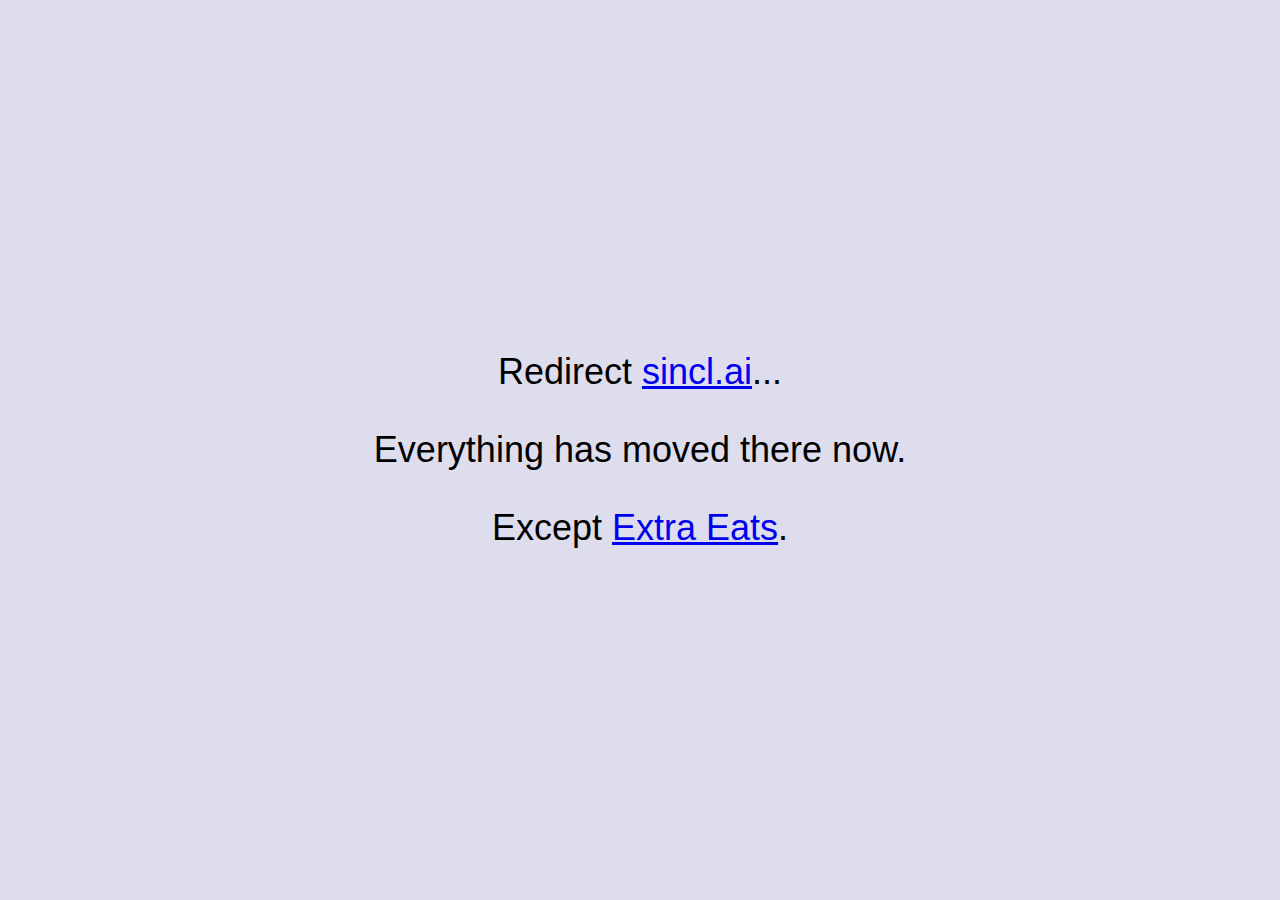
<file: index.html>
<!DOCTYPE html>
<meta charset="utf-8" />
<html lang="en">
  <head>
    <title>Sinclair Chen</title>
    <link
      rel="apple-touch-icon"
      sizes="180x180"
      href="/favicons/apple-touch-icon.png"
    />
    <link
      rel="icon"
      type="image/png"
      href="/favicons/favicon-16x16.png"
      sizes="16x16"
    />
    <link
      rel="icon"
      type="image/png"
      href="/favicons/favicon-32x32.png"
      sizes="32x32"
    />
    <link
      rel="icon"
      type="image/png"
      href="/favicons/android-chrome-192x192.png"
      sizes="192x192"
    />
    <link
      rel="icon"
      type="image/png"
      href="/favicons/android-chrome-512x512.png"
      sizes="512x512"
    />
    <link rel="icon" href="favicon.png" />

    <meta name="viewport" content="width=device-width, initial-scale=1.0" />
    <meta name="description" content="Sinclair (redir)" />

    <meta http-equiv="refresh" content="5; url='https://sincl.ai'" />

    <style>
      html {
        background-color: #dde;
        font-family: sans-serif;
        font-size: 36px;
      }
      body {
        margin: 0;
        width: 100vw;
        height: 100vh;
        display: flex;
        flex-direction: column;
        justify-content: center;
        text-align: center;
        gap: 1rem;
      }
    </style>
  </head>
  <body>
    <div>
      Redirect
      <a href="https://sincl.ai">sincl.ai</a>...
    </div>
    <div>Everything has moved there now.</div>
    <div>Except <a href="/project.html">Extra Eats</a>.</div>
  </body>
</html>
</file>
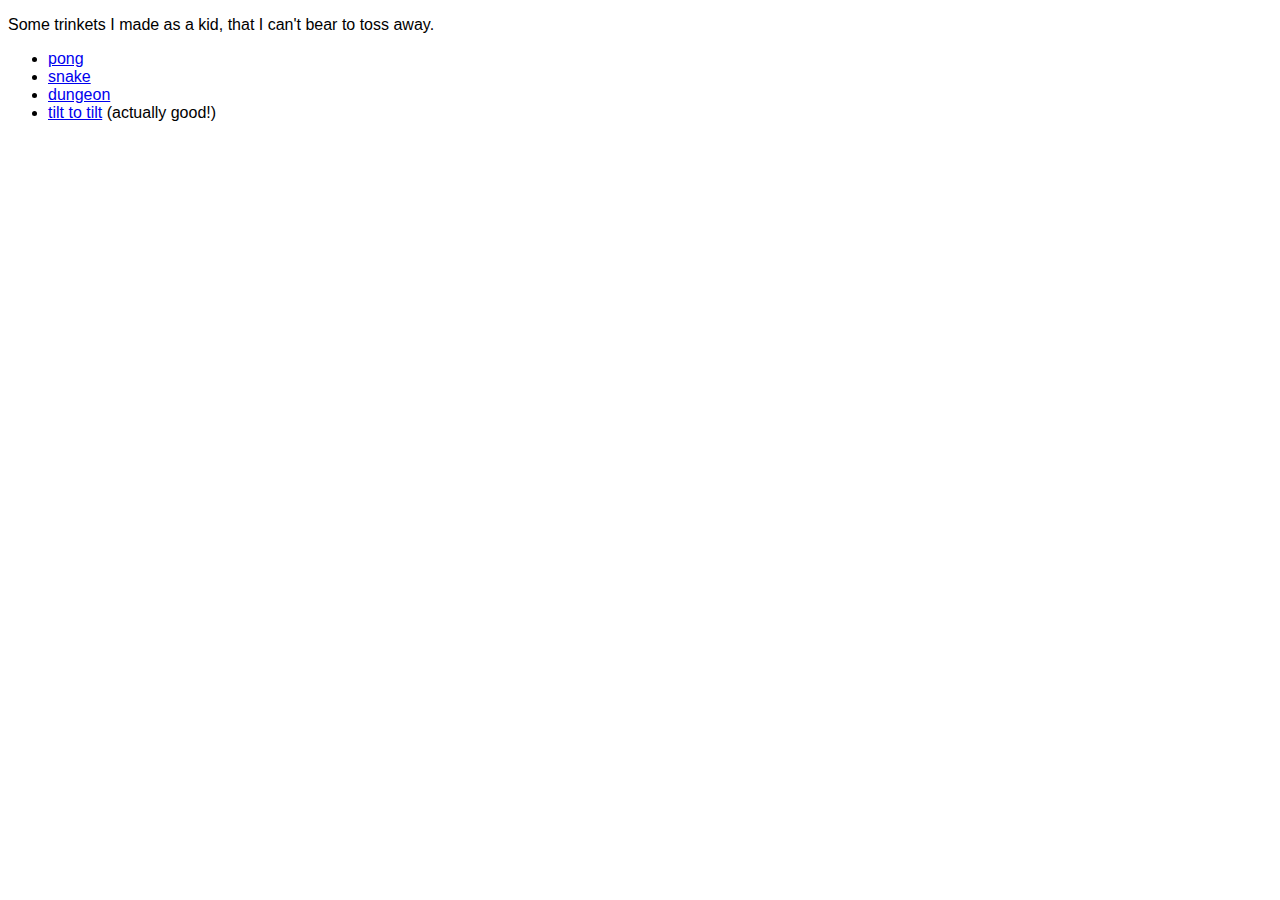
<file: projects/index.html>
<!DOCTYPE html>
<html lang="en">
<head>
  <meta charset="UTF-8">
  <meta http-equiv="X-UA-Compatible" content="IE=edge">
  <meta name="viewport" content="width=device-width, initial-scale=1.0">

	<link rel="apple-touch-icon" sizes="180x180" href="/favicons/apple-touch-icon.png" />
	<link rel="icon" type="image/png" href="/favicons/favicon-16x16.png" sizes="16x16"/>
	<link rel="icon" type="image/png" href="/favicons/favicon-32x32.png" sizes="32x32"/>
	<link rel="icon" type="image/png" href="/favicons/android-chrome-192x192.png" sizes="192x192"/>
	<link rel="icon" type="image/png" href="/favicons/android-chrome-512x512.png" sizes="512x512"/>

  <title>Games</title>
</head>
<body>
  <p>Some trinkets I made as a kid, that I can't bear to toss away.</p>
  <ul>
    <li><a href="./pong.html">pong</a></li>
    <li><a href="./Snek/snake.html">snake</a></li>
    <li><a href="./Dungeon-Crawler/Doors.html">dungeon</a></li>
    <li><a href="https://tilt-to-tilt.netlify.app">tilt to tilt</a> (actually good!)</li>
  </ul>
</body>
<style>
  :root {
    font-family: sans-serif;
  }
</style>

</html>
</file>
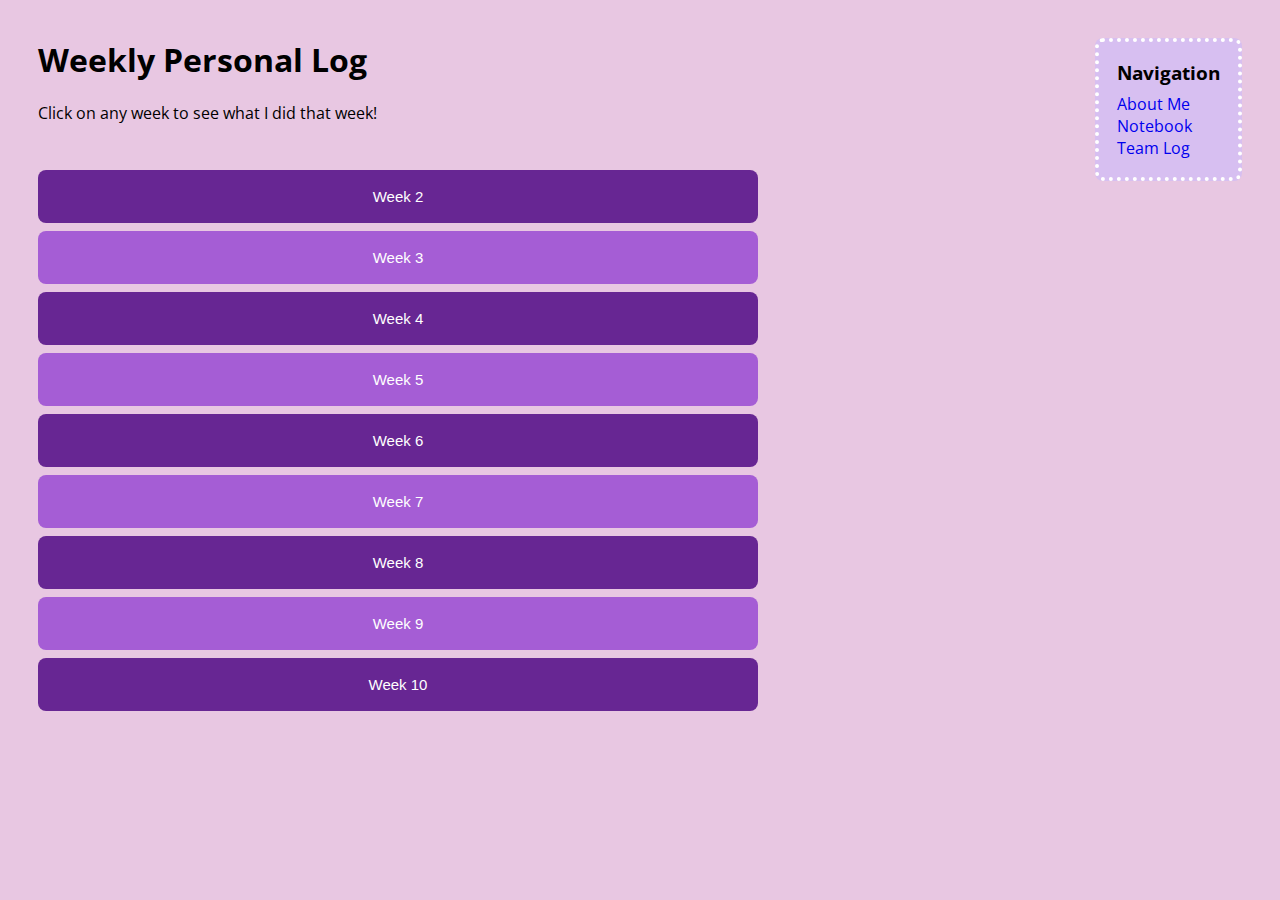
<file: log.html>
<html>
<head>
	<title>Sinclair's Log</title>
	<link rel="stylesheet" type="text/css" href="extraEats.css" />
	<link href="https://fonts.googleapis.com/css?family=Open+Sans&display=swap" rel="stylesheet">
	<script src='projects/ee/unhiding.js'></script>
</head>
<body>
	<nav>
	<h3>Navigation</h3>
	<ul>
		<li><a href="https://sincl.ai" target="_blank">About Me</a> </li>
		<li><a href="project.html">Notebook</a> </li>
		<li><a href="teamlog.html">Team Log</a> </li>
	</ul>
	</nav>
	<main>
	<h1>Weekly Personal Log</h1>
	<p>Click on any week to see what I did that week!</p>
	<br>
	<button class="collapsible">Week 2</button>
	<div class="revealedcontent">
	<h3>13 Apr</h3>
	<p>
		Signed <a href="projects/ee/Contract.pdf">team contract</a>
	</p>
	</div>

	<button class="collapsible">Week 3</button>
	<div class="revealedcontent">
	<h3>15 Apr</h3>
	<p>
		Me and the design team met with Nate. The meeting was orignally just between Nate and the design team, but Elissa invited me last minute so that I could communicate back to the tech team what was discussed. We talked about project timelines and Nate's role in the project. Apparently Nate's own team at the Center for Sustainability has been designing this app for quite a while. I asked Nate for the github link; he's surprised we haven't gotten it yet. After the meeting I find the link to Jonny's repo and share with the team.
	</p>
	<p>
		<strong>Edit:</strong> Jonny has since transfered ownership of the repository to <a href="https://github.com/SCU-Sustainability/taste-the-waste">SCU-Sustainaiblity.</a> Also as of 6/11/2019 his project notebook is no longer listed on his personal webpage.
	</p>
	<h3>18 Apr</h3>
	<p>
		I had arranged a meeting with Jonny (the lead programmer from last quarter) and was planning on showing up today, but I had a schedule conflict at the last minute. I think Aastha was the only one who ended up talking to him in person.
	</p>
	<h3>19 Apr</h3>
	<p>
		I downloaded the code and the Flutter SDK, Following <a href="https://github.com/SCU-Sustainability/taste-the-waste/wiki/Setup">Jonny's setup instructions.</a> We are still awaiting the access codes
	</p>
	</div>


	<button class="collapsible">Week 4</button>
	<div class="revealedcontent">
	<h3>23 Apr</h3>
	<p>
		Logged into the "offical" github and made sure that there were no differences between it's code and ours. Made a facebook messenger group chat with the tech team and Jonny. See <a href="teamlog.html">team log</a> for more details.
	</p>
	<h3>24 Apr</h3>
	<p>
		My computer breaks - it won't turn on even when plugged in. This might be because I borrowed Jazzy's charger yesterday and its voltage is different. I proceed to waste too much time in the next few days trying to fix it myself. I also wait too long before informing my team about this.
	</p>
	</div>

	<button class="collapsible">Week 5</button>
	<div class="revealedcontent">
	<h3>28-29 Apr</h3>
	<p>
		Bought a new computer at bestbuy, and set up everything all over again. I was not able to get the UI to display this time.
	</p>
	<h3>30 Apr</h3>
	<p>
		During class, finished getting the UI to dislay. Got past the login screen by changing <code>_is_logged_in()</code> to always return true. Updated the <a href="https://docs.google.com/spreadsheets/d/1XqJAMltySMIff326SmyOpSn7QbAYWZ26hbyieuDp6B0/edit?usp=sharing">GANTT chart</a> so it has dates and tasks.
	</p>
	<p>
		<strong>EDIT:</strong> It is not up to date. If you're us, check the team drive, the issues are in a google doc. If you're Dr. JAK maybe you should tell us off for trying to use a spreadsheet for the GANTT chart instead of some dedicated GANTT software that isn't terrible.
	</p>

	<h3>2 May</h3>
	<p>
		Changed the <a href="https://github.com/SCU-Sustainability">SCU-Sustainability github</a> from an account into a github organization. What this means is that you can no longer log into SCU-Sustainability. Instead, after this quarter is over I will transfer owership of the organization to Lindsey. (In practice that probably means transferring it to the github of someone on Nate's team to act as Lindsey's regent.) I started adding everyone to the organization, except I don't add Aastha and Francesca until Sunday because I didn't know their github handles and I forgot about the whole thing until then. 
	</p>

	</div>

	<button class="collapsible">Week 6</button>
	<div class="revealedcontent">
	<h3>5 May</h3>
	<p>
		Met with team. Added Aastha and Francesca to <a href="https://github.com/SCU_Sustainability">SCU-Sustainability</a>. After Jonny showed up, I told him to move his taste-the-waste repository to it. During the meeting I was able to get lots of stuff working on my actual phone (not emulator) including taking photos, notifications, and seeing posts in the feed.
	</p>
	<p>
		I also changed the logos and the name to Extra Eats and added a button to upload an image from the gallery. Check out my <a href="https://github.com/SCU-Sustainability/taste-the-waste/commits/master">commits</a>.
	</p>
	
	<h3>9 May</h3>
	<p>
		Upgraded to most recent version of dart. I regret everything. Also I get sick and don't work on the server stuff.
	</p>
	</div>

	<button class="collapsible">Week 7</button>
	<div class="revealedcontent">
	<h3>14 May</h3>
	<p>
		Finally got around to fixing my dart install.
	</p>

	<h3>15 May</h3>
	<p>
		Updated the logo to not be a gradient. Updated the theme color to the light green used in the design team's presentation yesterday. After that, I showed the app to Jazzy and she gave some feedback on what to change.
	</p>

	<h3>16 May</h3>
	<p>
		Implemented Jazzy's recommendations:
	</p>
	<ul>
		<li>Switched the theme and logo colors. That is, the logo is now light green and the app-bar and buttons are now normal green. The white text is more readable this way.</li>
		<li>Moved the notification slider to the main settings page.</li>
		<li>Deleted the "user settings" page. Now there is only one settings page, because we don't have enough settings do justify multiple pages.</li>
	</ul>
	<p>Also, either today or later this week I added buttons in settings for hygiene guide and legal info. They don't work yet.</p>

	<h3>18 May</h3>
	<p>Met with Aastha and Sreya briefly. I started working on the setting page and on letting people stay logged in</p>
	</div>

	<button class="collapsible">Week 8</button>
	<div class="revealedcontent">
	<h3>21 May</h3>
	<p>
		In the morning, I kept working on persistent login and the settings page, without much success because I got sidetracked trying to get the app to connect to my local server. All I achieved was pulling Francesca's commits from last night and getting the error messages to show. 
	</p>
	<p>	
		During class, I made a lot of progress with the tech team, despite some initial disagreements. <a href="teamlog.html">(See team log)</a>
	</p>
	<p>
		I also agreed to send the design team some screenshots of notifications, so they could test different texts. Edit: I never did this. 
	</p>
	</div>

	<button class='collapsible'>Week 9</button>
	<div class='revealedcontent'>
	<h3>26 May</h3>
	<p>
		I made a few UI changes: I seperated the date picker and time picker into seperate widgets, updated the logo, and made the buttons in the account selection screen the same length. <a href="https://github.com/SCU-Sustainability/taste-the-waste/commits?author=sipec&since=2019-05-26&until=2019-05-27">See my commits.</a>
	</p>

	<h3>27 May</h3>
	<p>
		I made the settings save when you close the app.
	</p>
	
	<h3>31 May</h3>
	<p>
		I gave away free donuts with the design team. <a href="teamlog.html">See team log.</a>
	</p>
	</div>

	<button class="collapsible">Week 10</button>
	<div class="revealedcontent">
	<h3>2 June</h3>
	<p>
		Made post-deletion work (with Francesca's help) and fixed the bug where the time-picker wasn't being reset when you made a post or canceled. <a href="teamlog.html">See team log.</a>
	</p>

	<h3>3 June</h3>
	<p>
		I vetoed my team and unilaterally removed the checkbox for the date picker, replacing it with a little arrow. I try but do not succeed in getting the account to stay logged in after the app closes, and I also do not succeed in getting the server on Heroku.
	</p>

	<h3>4 June</h3>
	<p>
		Finished setting up a Heroku instance of our server using <a href='https://github.com/SCU-Sustainability/taste-the-waste/wiki/Deployment'>Jonny's instructions</a>. Now we can use the app without running a local server first. In theory. Unfortuantely, the server doesn't seem to serve posts (though it does send notifications correctly to android phones.) For the demo, we used the local server on my computer again.
	</p>
	<p>
		<strong>Edit:</strong> If you're next year's team reading this, I did <code>git subtree push --prefix master heroku</code> in command line to push stuff in the <code>server/</code> directory into the "Heroku" branch, and then on Heroku I connected it to the SCU-Sustainability github and selected the Heroku branch. Or, you could just click the link above.
	</p>

	<h3>5 June</h3>
	<p>
		Manually added environment variables to Heroku on the settings page. Removed .env file from the Heroku branch, then changed history so that the file isn't publicly available. I did this because the .env file contains sensitive login info and API keys which should only be available to the people in the project.
	</p>

	</div>
	</main>
</body>
</html>
</file>
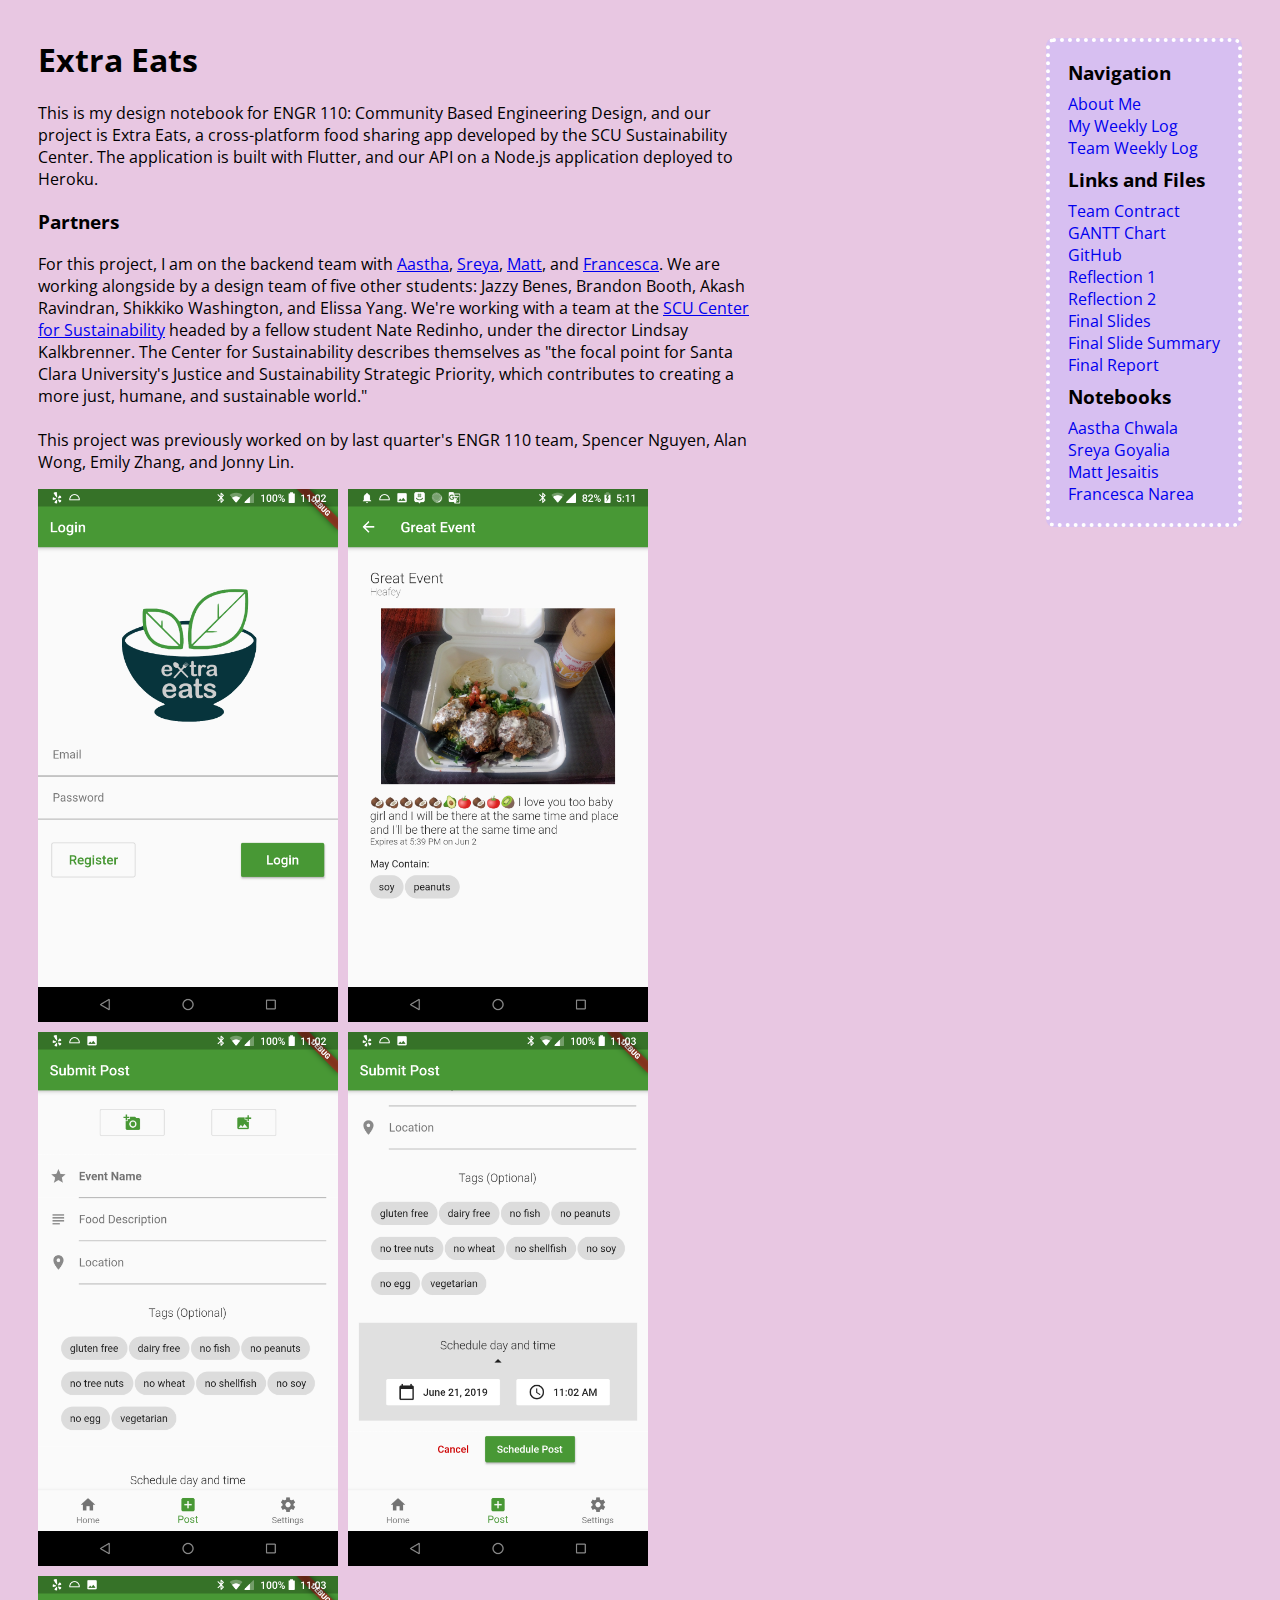
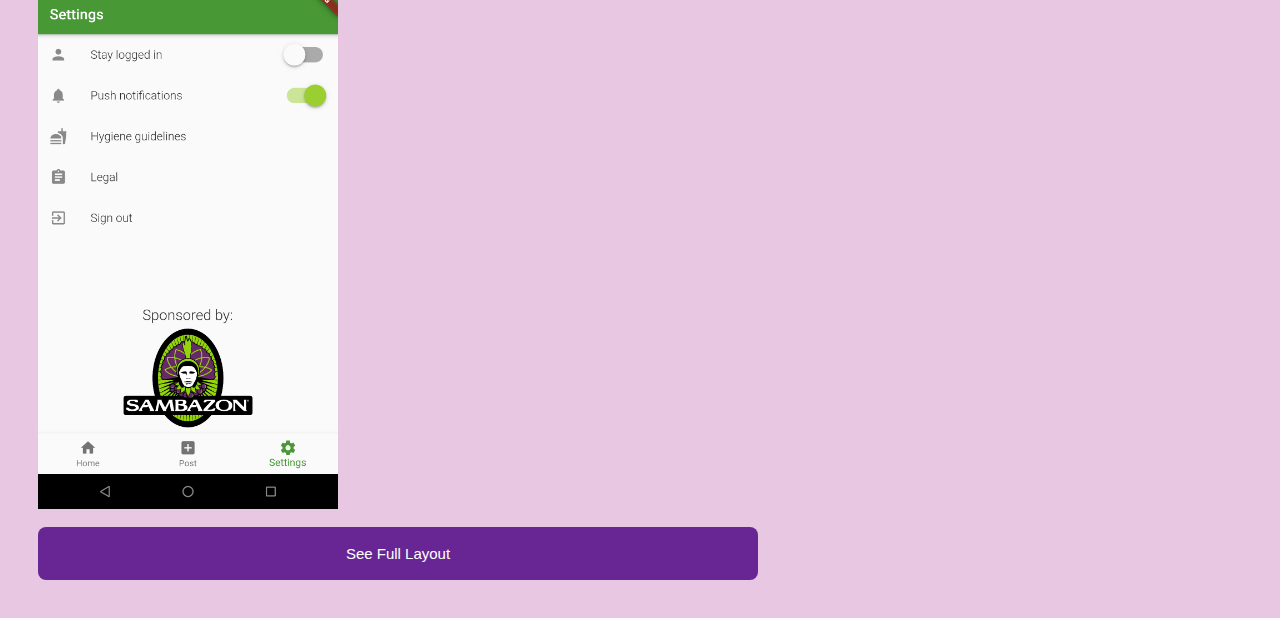
<file: project.html>
<html>
<head>
	<title>Extra Eats</title>
	<link rel="stylesheet" type="text/css" href="extraEats.css" />
	<link href="https://fonts.googleapis.com/css?family=Open+Sans&display=swap" rel="stylesheet">

	<link rel="apple-touch-icon" sizes="180x180" href="/favicons/apple-touch-icon.png" />
	<link rel="icon" type="image/png" href="/favicons/favicon-16x16.png" sizes="16x16"/>
	<link rel="icon" type="image/png" href="/favicons/favicon-32x32.png" sizes="32x32"/>
	<link rel="icon" type="image/png" href="/favicons/android-chrome-192x192.png" sizes="192x192"/>
	<link rel="icon" type="image/png" href="/favicons/android-chrome-512x512.png" sizes="512x512"/>

	<meta name="viewport" content="width=device-width, initial-scale=1.0">
	
	<script src='projects/ee/unhiding.js'></script>
</head>
<body>
	<nav>
	<h3>Navigation</h3>
	<ul>
		<li><a href="https://sincl.ai">About Me</a></li>
		<li><a href="log.html">My Weekly Log</a></li>
		<li><a href="teamlog.html">Team Weekly Log</a></li>
	</ul>

	<h3>Links and Files</h3>
	<ul>
		<li><a href="projects/ee/Contract.pdf">Team Contract</a></li>
		<li><a href="https://docs.google.com/spreadsheets/d/1XqJAMltySMIff326SmyOpSn7QbAYWZ26hbyieuDp6B0/edit?usp=sharing">GANTT Chart</a></li>
		<li><a href="https://github.com/SCU-Sustainability/taste-the-waste">GitHub</a></li>
		<li><a href="projects/ee/reflection1.pdf">Reflection 1</a></li>
		<li><a href="https://drive.google.com/open?id=19XSEG7MU_aNSjsaro3hOoly1A-Fmp5QqSILDdgilG60">Reflection 2</a></li>
		<li><a href="https://docs.google.com/presentation/d/1Pr8Wz0dhaetnKc2-_TvAuka_HoLFUCqAsiIXbDnznpU/edit?usp=sharing">Final Slides</a></li>
		<li><a href="https://docs.google.com/presentation/d/1aAWDgrgD91o5swh0p8YFugdgkIbQ0rlwuH1UlFb3f1o/edit?usp=sharing">Final Slide Summary</a></li>
		<li><a href="https://drive.google.com/open?id=1DY7dHY40oLPC3ynSHqwkuLCKefb7xVmlxlrkmd4KxiE">Final Report</a></li>
		
	</ul>

	<h3>Notebooks</h3>
	<ul>
		<li><a href="https://achawla8.wixsite.com/engr110project">Aastha Chwala</a></li>
		<li><a href="https://sreyagoyalia.wixsite.com/website/" rel="external">Sreya Goyalia</a></li>
		<li><a href="https://​mjasaitis0.wixsite.com/website/project" rel="external">Matt Jesaitis</a></li>
		<li><a href="http://francesca-narea.s3-website-us-east-1.amazonaws.com/">Francesca Narea</a></li>
	</ul>
	</nav>
	
	<main>
	<h1>Extra Eats</h1>
	<p>
	This is my design notebook for ENGR 110: Community Based Engineering Design, and our project is Extra Eats, a cross-platform food sharing app developed by the SCU Sustainability Center. The application is built with Flutter, and our API on a Node.js application deployed to Heroku.
	</p>

	<h3>Partners</h3>
	<p>For this project, I am on the backend team with <a href="https://achawla8.wixsite.com/engr110project">Aastha</a>, <a href="https://sreyagoyalia.wixsite.com/website" rel="external">Sreya</a>, <a href="https://mjasaitis0.wixsite.com/website/project" rel="external">Matt</a>, and <a href="http://francesca-narea.s3-website-us-east-1.amazonaws.com/">Francesca</a>. We are working alongside by a design team of five other students: Jazzy Benes, Brandon Booth, Akash Ravindran, Shikkiko Washington, and Elissa Yang. We're working with a team at the <a href="https://www.scu.edu/sustainability/">SCU Center for Sustainability</a> headed by a fellow student Nate Redinho, under the director Lindsay Kalkbrenner. The Center for Sustainability describes themselves as "the focal point for Santa Clara University's Justice and Sustainability Strategic Priority, which contributes to creating a more just, humane, and sustainable world."<br>
	<br>
	This project was previously worked on by last quarter's ENGR 110 team, Spencer Nguyen, Alan Wong, Emily Zhang, and Jonny Lin. </p>

	<div id='ee_shots'>
		<img src='projects/ee/shot_front.png'>
		<img src='projects/ee/shot_event.png'>
		<img src='projects/ee/shot_submit_1.png'>
		<img src='projects/ee/shot_submit_2.png'>
		<img src='projects/ee/shot_settings.png'>
	</div>
	<button class='collapsible'>See Full Layout</button>
	<div class='revealedcontent'>
		<img src='projects/ee/App Layout.png' width=100%>
	</div>
	</main>
</body>
</html>
</file>
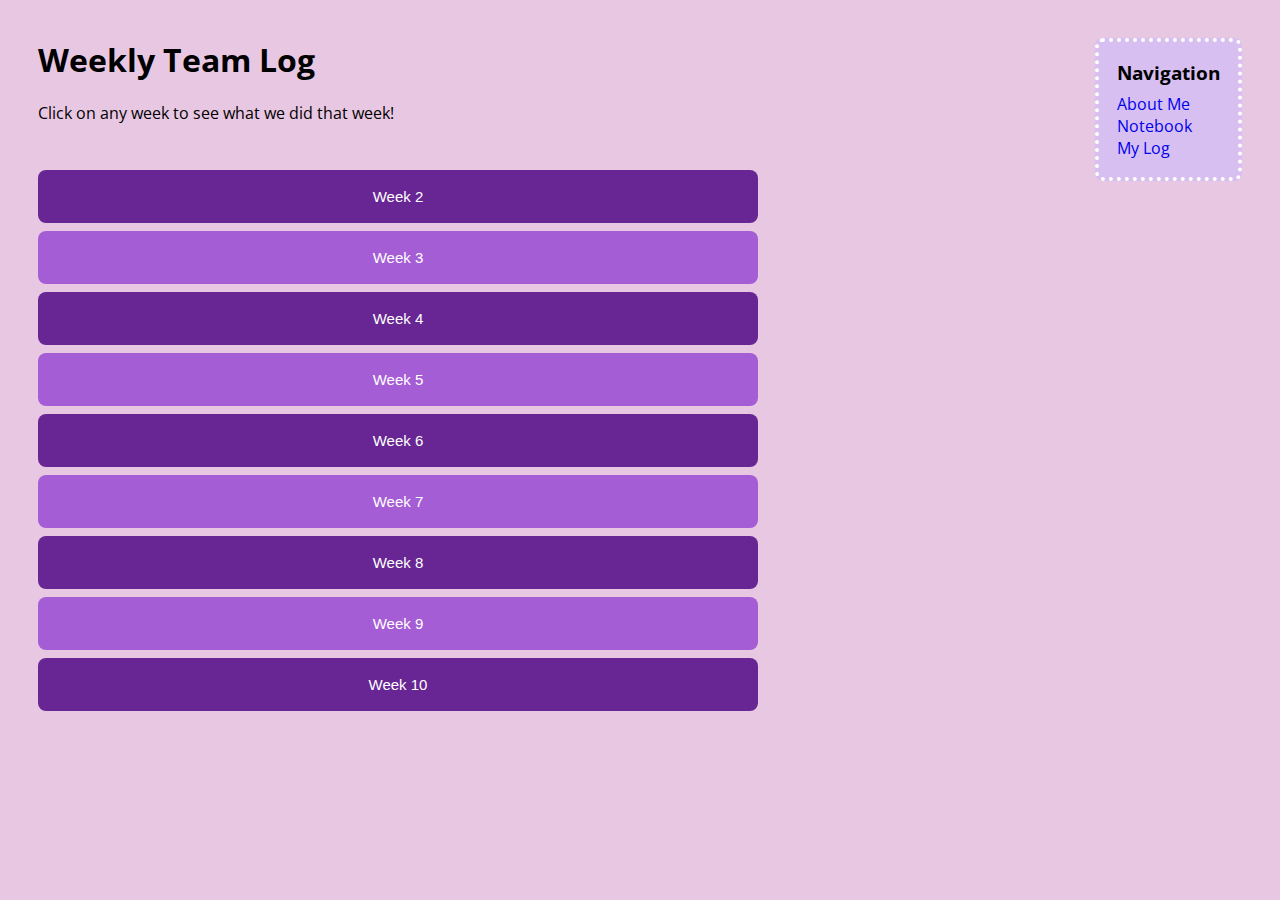
<file: teamlog.html>
<html>
<head>
	<title>Team Log</title>
	<link rel="stylesheet" type="text/css" href="extraEats.css" />
	<link href="https://fonts.googleapis.com/css?family=Open+Sans&display=swap" rel="stylesheet">

	<link rel="apple-touch-icon" sizes="180x180" href="/favicons/apple-touch-icon.png" />
	<link rel="icon" type="image/png" href="/favicons/favicon-16x16.png" sizes="16x16"/>
	<link rel="icon" type="image/png" href="/favicons/favicon-32x32.png" sizes="32x32"/>
	<link rel="icon" type="image/png" href="/favicons/android-chrome-192x192.png" sizes="192x192"/>
	<link rel="icon" type="image/png" href="/favicons/android-chrome-512x512.png" sizes="512x512"/>

	<meta name="viewport" content="width=device-width, initial-scale=1.0">

	<script src='projects/ee/unhiding.js'></script>
</head>
<body>
	<nav>
	<h3>Navigation</h3>
	<ul>
		<li><a href="https://sincl.ai">About Me</a> </li>
		<li><a href="project.html">Notebook</a> </li>
		<li><a href="log.html">My Log</a> </li>
	</ul>
	</nav>
	<main>
	<h1>Weekly Team Log</h1>
	<p>Click on any week to see what we did that week!</p>
	<br>
	<button class="collapsible">Week 2</button>
	<div class="revealedcontent">
	<h3>9 Apr</h3>
	<p>
		The full team met with Lindsey. We discussed timeline and project expectations, decided focus was on improving performance over making new features. Design team worked out how we were going to gather data and user-test this app. <a href="projects/ee/project req 4-9">Notes</a>
	</p>
	<h3>13 Apr</h3>
	<p>
		We finalized the <a href="projects/ee/Contract.pdf">team contract</a>
	</p>
	</div>

	<button class="collapsible">Week 3</button>
	<div class="revealedcontent">
	<h3>15 Apr</h3>
	<p>
		Found and shared <a href="https://github.com/SCU-Sustainability/taste-the-waste">the github repository</a> with the team. More details in <a href = "log.html">personal log</a>.
	</p>
	<h3>18 Apr</h3>
	<p>
		Aastha met with Jonny and shares the information with the team.
	</p>
	</div>


	<button class="collapsible">Week 4</button>
	<div class="revealedcontent">
	<h3>22 Apr</h3>
	<p>
		We made the <a href="projects/ee/gantt_0.pdf">GANTT chart</a> [Edit: <a href="https://docs.google.com/spreadsheets/d/1XqJAMltySMIff326SmyOpSn7QbAYWZ26hbyieuDp6B0/edit?usp=sharing">Updated Chart</a>]. However, at the time we did not actually use this to do any planning, we just recorded what had been done so far.
	</p>
	<h3>23 Apr</h3>
	<p>
		Two people got MakerLab training. Me, Aastha, and I think Frencesca worked on the project. Aastha told me that she found the login information for the Center for Sustainability's gmail and github on Emily Zhang's weekly log from last quarter. (The login information has since been removed, as far as I can tell)
	</p>
	<p>
		After training finished, the five of us got together and each individually worked on getting the app to run on our own computers. The UI team asked us when the app would be done, and we didn't know. Aastha told them that we would update the GANTT chart in the shared drive after seeing the what the app looks like (but we never did.) After Jonny told us over facebook messenger the updated environment variables, I was able to get the user interface to display on my android emulator. However Jonny is surprised by this and thinks this means the build is off.
	</p>
	</div>

	<button class="collapsible">Week 5</button>
	<div class="revealedcontent">
	<h3>30 Apr</h3>
	<p>
		During class, we continued the setup and touched base with the UI team.
	</p>
	</div>

	<button class="collapsible">Week 6</button>
	<div class="revealedcontent">
	<h3>5 May</h3>
	<p>
		At 1:30pm, the team met with Jonny, and he gave us the environment variables needed to connect to his personal mongoDB database. We finally got both the client and server to work, using these credentials. He also transfered ownership of the taste-the-waste git repository to the SCU-Sustainability github organization. I asked him to do this because this way we could have a common history of the work done and also any links or commits to Jonny's repo (and the wiki) will get automatically redirected to SCU-Sustainability's repo.
	</p>
	<p>This is what we got working:</p>
	<ul>
		<li>"Registration and Logins"
			<ul>
				<li>Looks like it works but no email validation or single sign on.</li>
			</ul>
		</li>
		<li>Posting from one device and recieving it in the feed of another device.</li>
		<li>Picture taking, allergen info, description and time for posts.
			<ul>
				<li>Posts correctly dissappear after time is over</li>
			</ul>
		</li>
		<li>Notifications on Android (from other people's posts)</li>
	</ul>
	<p>
		That is all work from last quarter. Additionally we made a list of coding tasks to based on the issues we found, and we agreed not to put it onto the GANTT chart because honestly it's kind of a bother and hard to read. Instead we did it in google docs. I personally think we should migrate to github's issue tracker
	</p>

	<h3>6 May</h3>
	<p>We finished the <a href="reflection1.pdf">first reflection</a> on our progress so far.</p>
	</div>

	<button class="collapsible">Week 7</button>
	<div class="revealedcontent">
	<h3>13 May</h3>
	<p>
		We finished the slides for the progress report tomorrow
	</p>
	
	<h3>14 May</h3>
	<p>
		We did the progress report.	Lindsey wants us to remove allergen information. Not a popular decision.
	</p>
	
	</div>

	<button class="collapsible">Week 8</button>
	<div class="revealedcontent">
	<h3>21 May</h3>
	<p>
		Me and the team made a lot of progress today. (Frencesca was sick so she wasn't there.) After we touched base with Dr. JAK and with the design team, we went to a Heafey focus room. They wanted me to show them how to edit the UI because I was the only one who has done it so far, but my computer was slow, so we connected Aastha's computer to the big screen over the hdmi cable and I edited the code using her computer. 
	</p>
	<p>
		Matt asked me to add a checkbox on the submit post page that the user would click on in order to change the post time. I strongly disagreed. I thought it would be more elegant to simply show the default post time and have it change if the user clicks on it, but they felt like it was not clear to the user that the time is changeable. I suggested going to the design team to ask for their opinion on how to change the interface,but Matt insisted that it wasn't a design issue but a question of how the schedule data will be sent to the backend. (The point is moot - the design team already left, when I went to check.) 
	</p>
	<p>
		In the end, I decided to just go along with it and use the checkbox, knowing that we would run it by the design team later anyways. With that out of the way, the rest of the session was very rewarding. It was fun <del>pair</del> quadruple programming with the three of them - there was a lot of back and forth, helpful suggestions, and jokes. I hope we can do it more in the future.
	</p>

	<h3>22 May</h3>
	<p>Matt, Aastha, and Sreya met in the afernoon. I also came later but they were mostly done by then.</p>
	</div>
	<button class='collapsible'>Week 9</button>
	<div class='revealedcontent'>
	<h3>28 May</h3>
	<p>
		Me, Aastha, and Sreya met with Lindsey to discuss the allergen tags. After discussing, she changed her mind and approved it, as long as it's optional for the event planner and that the language makes it clear that the tags aren't definitive.
	</p>
	
	<h3>30 May</h3>
	<p>
		After talking with Elissa about my availability, we agreed to move the demo to tomorrow.
	</p>

	<h3>31 May </h3>
	<p>
		I joined the design team to do a demo of the app. We offered people free donuts from Krispy Kreme on the condition that they test the app and fill out a short survey about it. I was there to run the server locally on my computer. I don't know why, but the app didn't work on Elissa's device, even after I gave her a fresh version, so we ended up just using my phone to demo because it worked on mny phone.
	</p>
	</div>

	<button class="collapsible">Week 10</button>
	<div class="revealedcontent">
	<h3>2 June</h3>
	<p>
		The whole tech team met at 6pm to work on the project. Aastha, Sreya, and Francesca were able to get the app and server to run eventually. Also during this time, Matt worked on some more server stuff, and me and Francesca made post deleting work. 
	</p>
	<p>
		Aastha (and Sreya) convinced us that the logo with the bowl was inferior to Nate's logo with the eco-tray, however Aastha failed to convince us to do much about it. Aastha some time on groupme, trying to convince the UI team to use Nate's logo. 
	</p>

	<h3>3 June</h3>
	<p>
		We quickly finish the slides.
	</p>

	<h3>4 June</h3>
	<p>
		Matt gets post scheduling to work.
	</p>
	</div>
	</main>
</body>
</html>
</file>
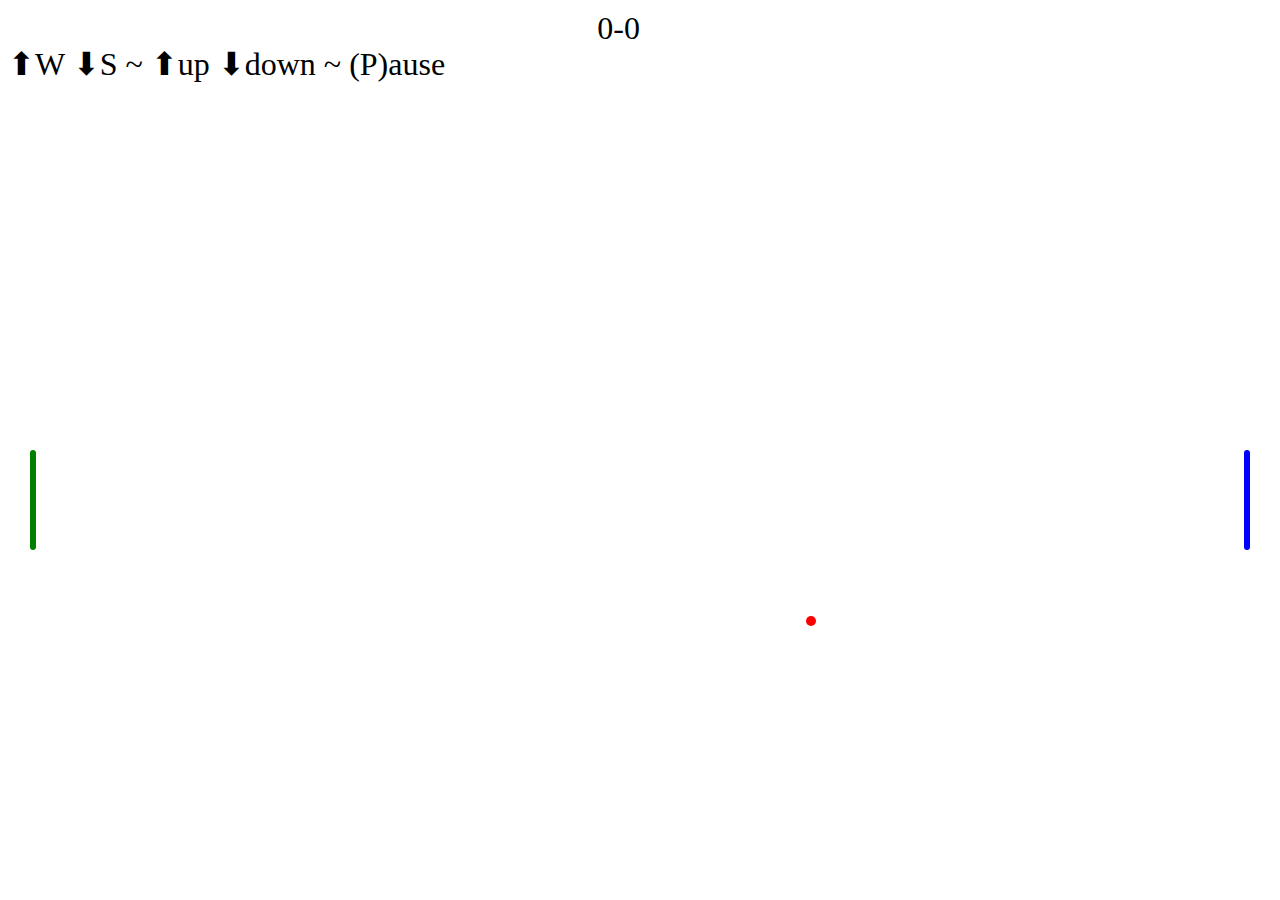
<file: projects/pong.html>
<html>
<title>Pong</title>

<head>
  <link rel="apple-touch-icon" sizes="180x180" href="/favicons/apple-touch-icon.png" />
  <link rel="icon" type="image/png" href="/favicons/favicon-16x16.png" sizes="16x16"/>
  <link rel="icon" type="image/png" href="/favicons/favicon-32x32.png" sizes="32x32"/>
  <link rel="icon" type="image/png" href="/favicons/android-chrome-192x192.png" sizes="192x192"/>
  <link rel="icon" type="image/png" href="/favicons/android-chrome-512x512.png" sizes="512x512"/>

  <meta name="viewport" content="width=device-width, initial-scale=1.0">
  
  <script src="https://ajax.googleapis.com/ajax/libs/jquery/3.4.0/jquery.min.js"></script>
</head>

<div id="scoreBoard">0-0</div> <br>
<div id>⬆W  ⬇S  ~  ⬆up  ⬇down  ~  (P)ause</div>
<div id="leftPad"></div>
<div id="rightPad"></div>
<div id="ball"></div>

<style>
  body {
    font-family:verdana;
    font-size:200%;
  }
  #leftPad
  {
    height:100px;
    width:6px;
    background:green;
    position:absolute;
    left:30px;
    top:50%;
    border-radius:3px;
  }
  #rightPad
  {
    height:100px;
    width:6px;
    background:blue;
    position:absolute;
    right:30px;
    top:50%;
    border-radius:3px;
  }
  #ball
  {
    height:10px;
    width:10px;
    background:red;
    position:absolute;
    border-radius:50%;
  }
  #scoreBoard
  {
    
    position:absolute;
    right:50%;
    top:10;
  }
</style>
<script>
( () => { //self invoke
var leftScore=0; var rightScore=0;

var x=$("body").width() / 2;
var y=$("body").height() / 2;
var xIncrement=1;
var yIncrement=1;
ballReset();

var paused=false;

// vars for paddlemovement
var leftup = false;
var leftdown = false;
var rightup = false;
var rightdown = false;

function move()
{
  if (paused) {
    return;
  }

  $("#ball").offset({left:x});
  $("#ball").offset({top:y});
  x += xIncrement;
  y += yIncrement;
  
  //  paddle moves
  var paddlespeed = 1.3;

  if ( leftup && leftY() > 0 )
  {
    $("#leftPad").offset( {top:leftY() - paddlespeed} );
  }
  if ( leftdown && leftY() + $("#leftPad").height() < $("body").height() ) {
    $("#leftPad").offset( {top:leftY() + paddlespeed} );
  }
  if ( rightup && rightY() > 0 ) {
    $("#rightPad").offset( {top:rightY() - paddlespeed} );
  }
  if ( rightdown && rightY() + $("#rightPad").height() < $("body").height() ) {
    $("#rightPad").offset( {top:rightY() + paddlespeed} );
  }

  //  ball moves

  if( x < 0 )//left loses
  {
    rightScore++;
    $("#scoreBoard").text(leftScore + "-" + rightScore);
    ballReset();
  }
  else if ( x > $("body").width() )//right loses
  {
    leftScore++;
    $("#scoreBoard").text(leftScore + "-" + rightScore);
    ballReset();
  }
  var cushion = 5;
  //ball bounce left
  if ( 29 + $("#leftPad").width() <= x && x <= 30 + $("#leftPad").width()
    && y > leftY() - cushion
    && y < leftY() + $("#leftPad").height() + cushion)
  {
    xIncrement *= -1;
  }
  //ball bounce right
  var padFace=$("body").width() - 30 ;
  if ( padFace <= x && x <= padFace + 1
    && y > rightY() - cushion
    && y < rightY() + $("#rightPad").height() + cushion)
  {
    xIncrement *= -1;
  }
  //ball bounce top or bottom
  if( y < 0 || y > $("body").height() - $("#ball").height() )
  {
    yIncrement *= -1;
  }
}

function ballReset()
{
  x=$("body").width() /2;
  y=$("body").height()/2;
  xIncrement= Math.random()<0.5 ? -1 : 1;
  yIncrement= Math.random()<0.5 ? -1 : 1;
}

function leftY()
{
  return $("#leftPad").position().top;
}

function rightY()
{
  return $("#rightPad").position().top;
}

setInterval( move, 1 );



// down_handler triggers when key is pressed, up_handler when key is released
function down_handler(event)
{
  if ( event.keyCode == 80 ) //'p'
  {
    paused=!paused;
  }
  
  else if( paused )
  {
    //todo
    return;
  }
  
  switch( event.keyCode )
  {
    case 87: //'w'
      leftup = true;
      break;
    case 83: //'s'
      leftdown = true;
      break;
    case 38: //up arrow
      rightup = true;
      break;
    case 40: //down arrow
      rightdown = true;
      break;
  }
  
  console.log( event.keyCode );
}

function up_handler(event) {

  switch (event.keyCode) {
    case 87: //'w'
      leftup = false;
      break;
    case 83: //'s'
      leftdown = false;
      break;
    case 38: //up arrow
      rightup = false;
      break;
    case 40: //down arrow
      rightdown = false;
      break;
  }

}

$("body").keydown(down_handler);
$("body").keyup(up_handler);
})(); //end self invoke
</script>

</html>
</file>
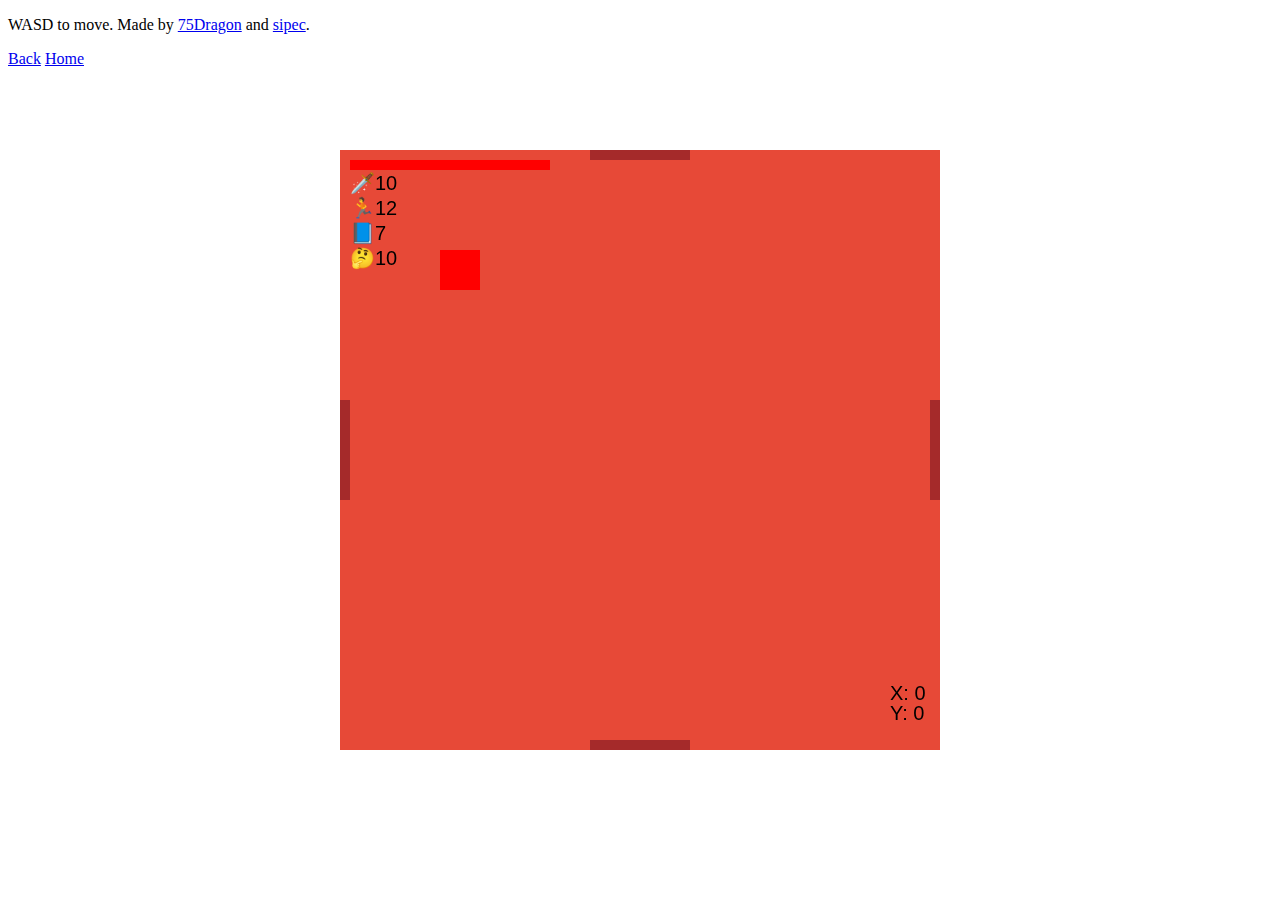
<file: projects/Dungeon-Crawler/Doors.html>
<!DOCTYPE html>
<html>
<head>
	<title>Austin's Dungeon</title>
	<script src="https://ajax.googleapis.com/ajax/libs/jquery/3.4.0/jquery.min.js"></script>
	<meta charset="utf-8"/>
	<link rel="stylesheet" type="text/css" href="style.css">

	<link rel="apple-touch-icon" sizes="180x180" href="/favicons/apple-touch-icon.png" />
	<link rel="icon" type="image/png" href="/favicons/favicon-16x16.png" sizes="16x16"/>
	<link rel="icon" type="image/png" href="/favicons/favicon-32x32.png" sizes="32x32"/>
	<link rel="icon" type="image/png" href="/favicons/android-chrome-192x192.png" sizes="192x192"/>
	<link rel="icon" type="image/png" href="/favicons/android-chrome-512x512.png" sizes="512x512"/>

	<meta name="viewport" content="width=device-width, initial-scale=1.0">
</head>

<body>
	<canvas id = "gameWin">
		wow your browser is old
	</canvas>
	<p>WASD to move. Made by <a href="https://github.com/75Dragon">75Dragon</a> and <a href="https://github.com/sipec">sipec</a>.</p>
	<a href="/projects/index.html">Back</a>
	<a href="https://sincl.ai">Home</a>
<script src="doors.js"></script>
</body>
</html>
</file>
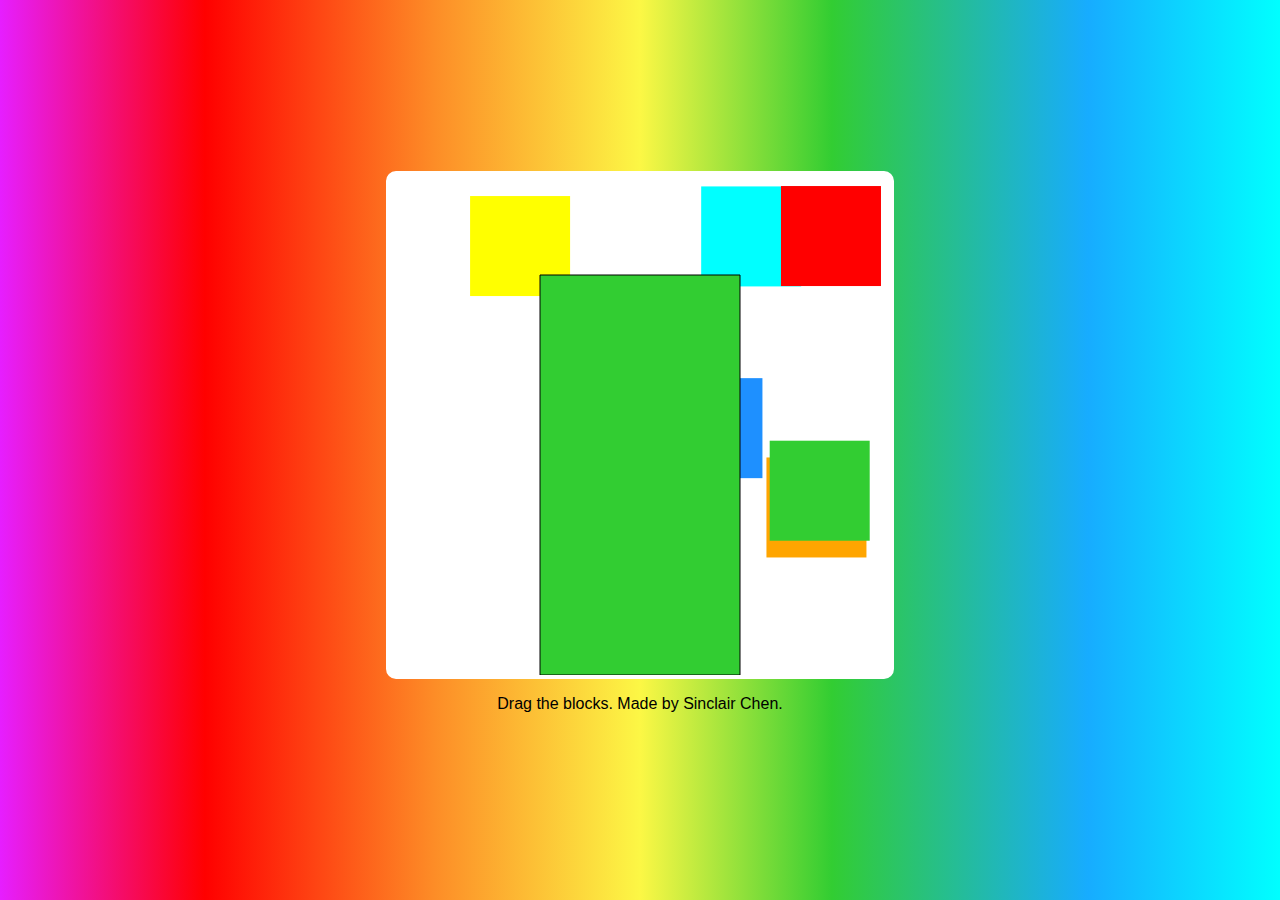
<file: projects/siblock/siblock.html>
<!DOCTYPE html>
<html>
<head>
	<title>si blok</title>
	<!-- TODO: offline source pls? -->
	<meta charset="utf-8"/>
	<link rel="stylesheet" type="text/css" href="style.css">
</head>

<body>
	<canvas id = "mainWindow"></canvas>
	<p>Drag the blocks. Made by Sinclair Chen.</p>
	<script src="game.js"></script>
</body>
</html>
</file>
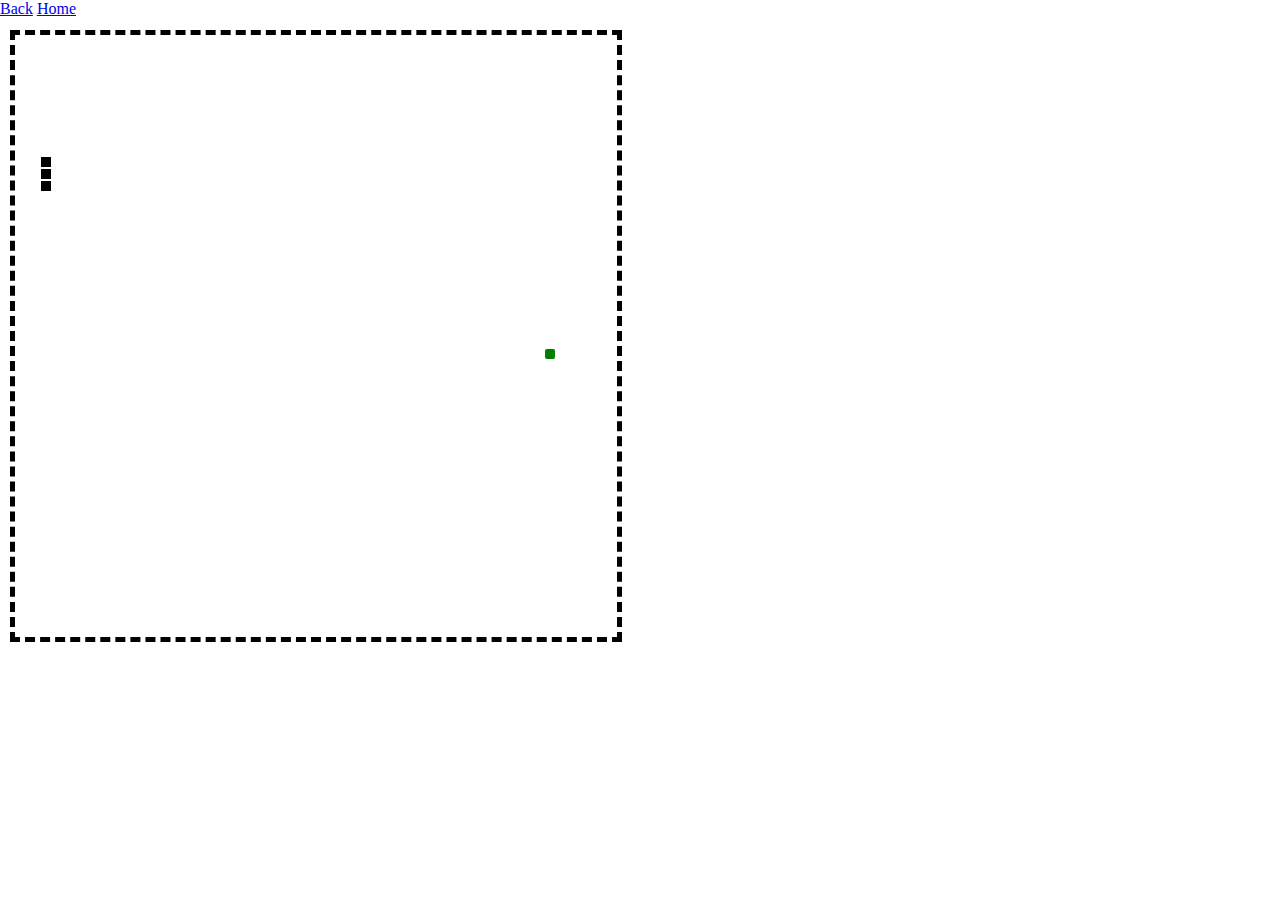
<file: projects/Snek/snake.html>
<!DOCTYPE html>
<html>
<head>
	<title>Snake</title>
	<link rel="stylesheet" type="text/css" href="snake.css">

	<link rel="apple-touch-icon" sizes="180x180" href="/favicons/apple-touch-icon.png" />
	<link rel="icon" type="image/png" href="/favicons/favicon-16x16.png" sizes="16x16"/>
	<link rel="icon" type="image/png" href="/favicons/favicon-32x32.png" sizes="32x32"/>
	<link rel="icon" type="image/png" href="/favicons/android-chrome-192x192.png" sizes="192x192"/>
	<link rel="icon" type="image/png" href="/favicons/android-chrome-512x512.png" sizes="512x512"/>

	<meta name="viewport" content="width=device-width, initial-scale=1.0">
</head>
<body>
	<div>
		<a href="/projects/index.html">Back</a>
	  <a href="https://sincl.ai">Home</a>
  </div>
	
	<div id="play-area">
		<div id="snake"></div>
	</div>
	<script type="text/javascript" src="snake.js"></script>
</body>
</html>
</file>
<file: extraEats.css>
html {
  box-sizing: border-box;
}

*, *::before, *::after {
  box-sizing: inherit;
}

body
{
  font-family: Open Sans, Helvetica, sans-serif;
  background-color: #e8c7e2;
  padding:30px;
  word-wrap: break-word;
}

a:hover
{
  background-color: rgba(255, 255, 255, 0.40);
}

main
{
  max-width: 720px;
}

.collapsible {
  background-color: #672693;
  color: white;
  cursor: pointer;
  padding: 18px;
  width: 100%;
  border: none;
  border-radius: 8px;
  margin-top: 8px;
  text-align: center;
  outline: none;
  font-size: 15px;
}

.collapsible:nth-of-type(2n) {
  background-color: #a55dd5;
}

.collapsible:hover {
  opacity: 0.75;
}

.collapsible.active {
  border-radius: 8px 8px 0 0;
}

.revealedcontent {
  padding: 0 18px;
  border-radius: 0 0 8px 8px;
  max-height: 0;
  overflow:hidden;
  transition: max-height 0.4s ease-out;
  background-color: #ccaae2;
  width: 100%;
}

nav {
  display: inline-block;
  float: right;
  background-color: #d7bff1;
  padding: 18px;
  border: 4px dotted white;
  border-radius: 8px;
  margin: 0 0 10px 10px;
}

nav h3:first-child {
  margin-top: 0;
}

nav h3 {
  margin: 8px 0;
}

nav ul {
  list-style: none;
  padding: 0;
  margin: 0;
}

nav a {
  padding: 0px;
  border-radius: 0px;
  text-decoration: none;
}

#ee_shots {
  display: flex;
  flex-direction: row;
  flex-wrap: wrap;
  margin: 0;
  padding: 0;
}

#ee_shots > img {
  display: flex;
  max-width: 300px;
  margin: 0 10px 10px 0;
  padding: 0;
}
</file>
<file: projects/Dungeon-Crawler/style.css>
﻿.top {
  text-align: center;
  width: 100%;
  height: 10%;
}

#gameWin
{
	position: absolute;
	width: 600px;
	height: 600px;
	background: black;
}

body
{
	background: white;
}
</file>
<file: projects/siblock/style.css>
﻿#mainWindow {
	width: 500px;
	height: 500px;
	background: white;
	border: 4px solid white;
	border-radius: 10px;
}	

body
{
	height: 100vh;
	min-height: 100vh;
	margin: 0;
	display: flex;
	/* centering */
	flex-direction: column;
	justify-content: center;
	align-items: center;
	/* https://cssgradient.io/ */
	background: linear-gradient(90deg, rgba(230,30,255,1) 0%, rgba(255,0,0,1) 16%, rgba(253,141,39,1) 34%, rgba(252,247,69,1) 50%, rgba(50,205,50,1) 65%, rgba(23,172,255,1) 85%, rgba(0,255,255,1) 100%);
}

p
{
	font-family: Arial;
	text-align: center;
}
</file>
<file: projects/Snek/snake.css>
html, body {
	margin: 0;
	padding: 0;
}
#play-area {
	position: absolute;
	top: 30px;
	left: 10px;
	width: 602px;
	height: 602px;
	border: black dashed 5px;
}

[id^="snake"], .food {
	height: 10px;
	width: 10px;
	background-color: black;
	position: absolute;
	top: 38px;
	left: 26px;
}
</file>
